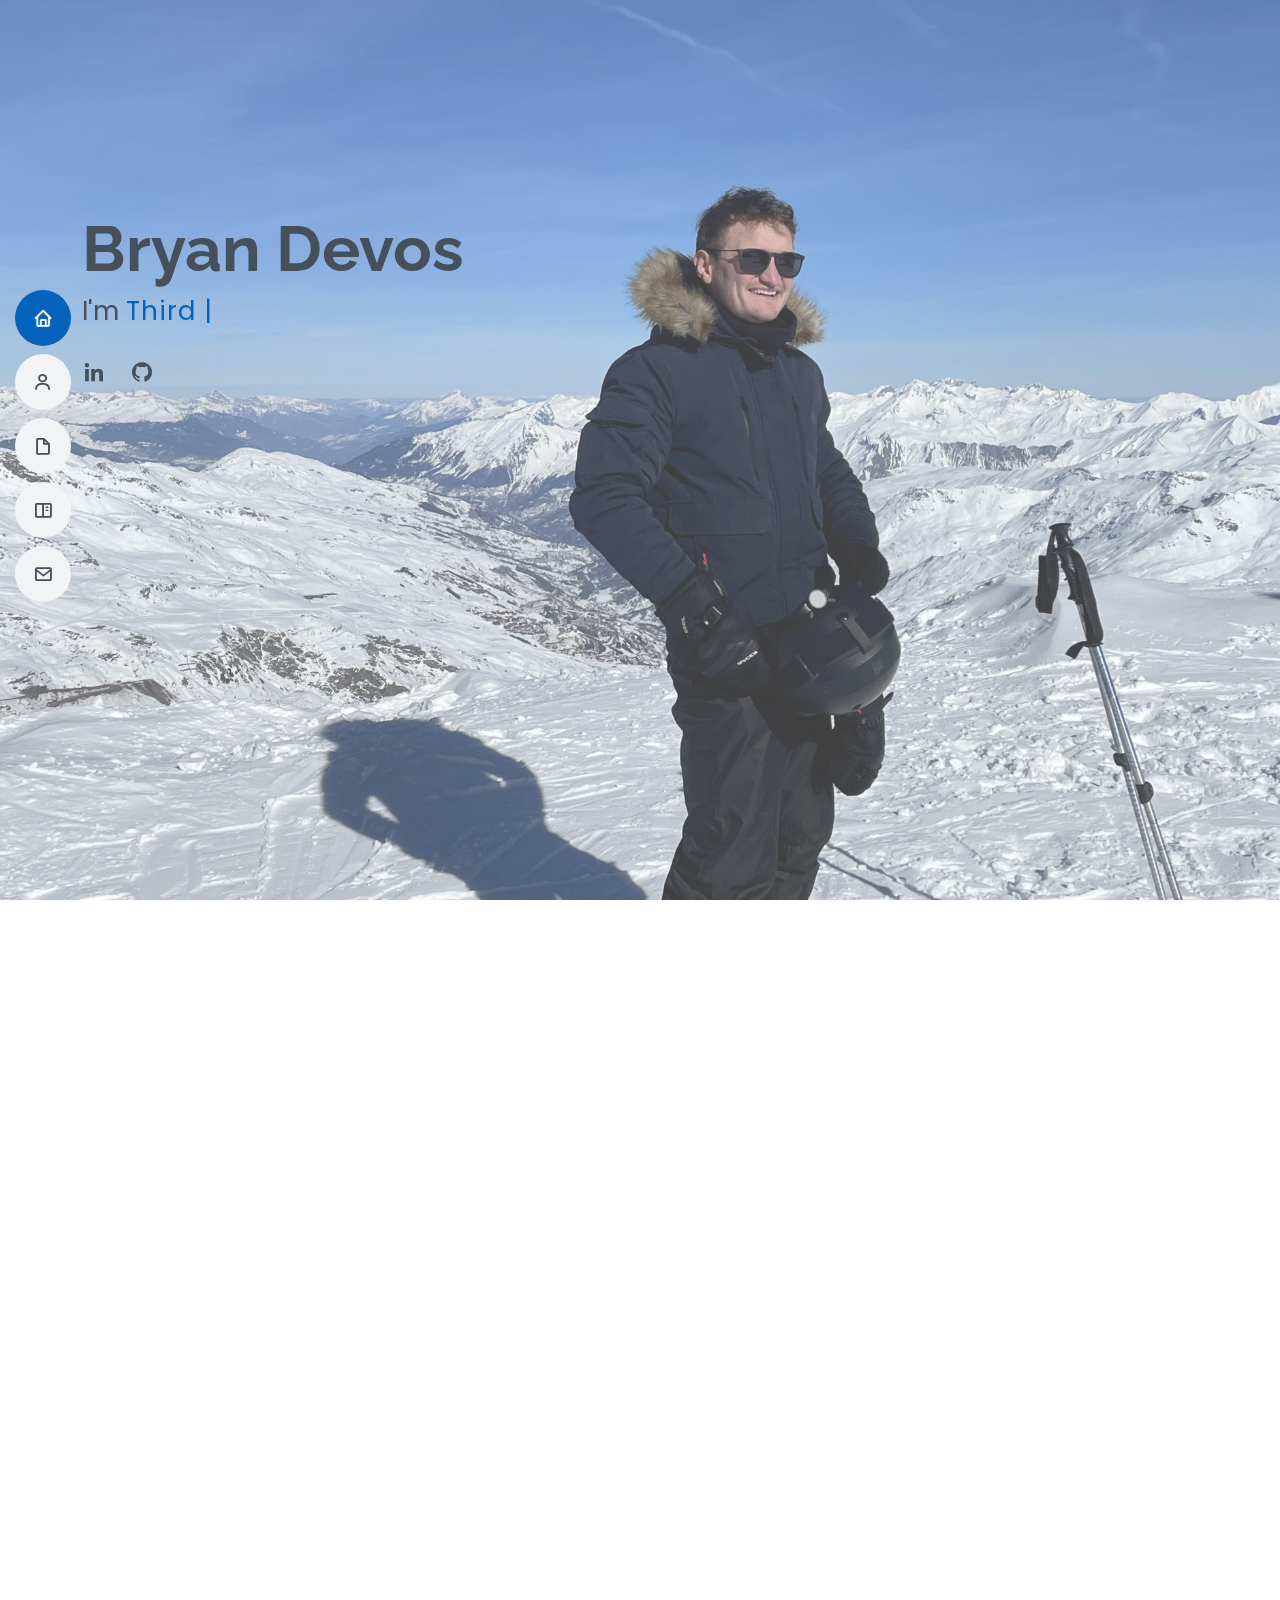
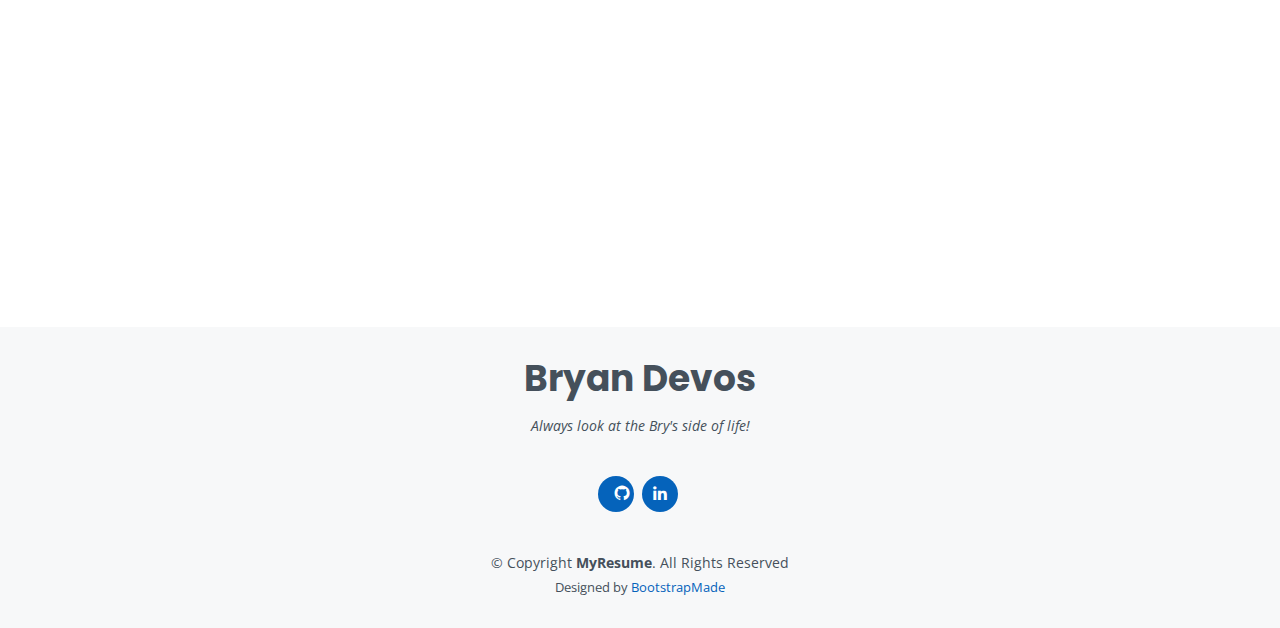
<file: index.html>
<!DOCTYPE html>
<html lang="en">

<head>
  <meta charset="utf-8">
  <meta content="width=device-width, initial-scale=1.0" name="viewport">

  <title>MyResume Bootstrap Template - Index</title>
  <meta content="" name="description">
  <meta content="" name="keywords">

  <!-- Favicons -->
  <link href="assets/img/favicon.png" rel="icon">
  <link href="assets/img/apple-touch-icon.png" rel="apple-touch-icon">

  <!-- Google Fonts -->
  <link href="https://fonts.googleapis.com/css?family=Open+Sans:300,300i,400,400i,600,600i,700,700i|Raleway:300,300i,400,400i,500,500i,600,600i,700,700i|Poppins:300,300i,400,400i,500,500i,600,600i,700,700i" rel="stylesheet">

  <!-- Vendor CSS Files -->
  <link href="assets/vendor/aos/aos.css" rel="stylesheet">
  <link href="assets/vendor/bootstrap/css/bootstrap.min.css" rel="stylesheet">
  <link href="assets/vendor/bootstrap-icons/bootstrap-icons.css" rel="stylesheet">
  <link href="assets/vendor/boxicons/css/boxicons.min.css" rel="stylesheet">
  <link href="assets/vendor/glightbox/css/glightbox.min.css" rel="stylesheet">
  <link href="assets/vendor/swiper/swiper-bundle.min.css" rel="stylesheet">

  <!-- Template Main CSS File -->
  <link href="assets/css/style.css" rel="stylesheet">

  <!-- =======================================================
  * Template Name: MyResume
  * Template URL: https://bootstrapmade.com/free-html-bootstrap-template-my-resume/
  * Updated: Mar 17 2024 with Bootstrap v5.3.3
  * Author: BootstrapMade.com
  * License: https://bootstrapmade.com/license/
  ======================================================== -->
</head>

<body>

  <!-- ======= Mobile nav toggle button ======= -->
  <!-- <button type="button" class="mobile-nav-toggle d-xl-none"><i class="bi bi-list mobile-nav-toggle"></i></button> -->
  <i class="bi bi-list mobile-nav-toggle d-lg-none"></i>
  <!-- ======= Header ======= -->
  <header id="header" class="d-flex flex-column justify-content-center">

    <nav id="navbar" class="navbar nav-menu">
      <ul>
        <li><a href="#hero" class="nav-link scrollto active"><i class="bx bx-home"></i> <span>Home</span></a></li>
        <li><a href="#about" class="nav-link scrollto"><i class="bx bx-user"></i> <span>About</span></a></li>
        <li><a href="#resume" class="nav-link scrollto"><i class="bx bx-file-blank"></i> <span>Resume</span></a></li>
        <li><a href="#portfolio" class="nav-link scrollto"><i class="bx bx-book-content"></i> <span>Portfolio</span></a></li>
        <li><a href="#contact" class="nav-link scrollto"><i class="bx bx-envelope"></i> <span>Contact</span></a></li>
      </ul>
    </nav><!-- .nav-menu -->

  </header><!-- End Header -->

  <!-- ======= Hero Section ======= -->
  <section id="hero" class="d-flex flex-column justify-content-center">
    <div class="container" data-aos="zoom-in" data-aos-delay="100">
      <h1>Bryan Devos</h1>
      <p>I'm <span class="typed" data-typed-items="Third year IT Student, Data Engineer to be"></span></p>
      <div class="social-links">
        <a href="https://www.linkedin.com/in/bryan-devos-3b7922281/" class="linkedin" target="_blank"><i class="bx bxl-linkedin"></i></a>
        <a href="https://github.com/Bry-DevOS" class="github" target="_blank"><i class="bx bxl-github"></i></a>
      </div>
    </div>
  </section><!-- End Hero -->

  <main id="main">

    <!-- ======= About Section ======= -->
    <section id="about" class="about">
      <div class="container" data-aos="fade-up">

        <div class="section-title">
          <h2>About</h2>
          <p>Hello! I'm Bryan Devos and I'm a third year IT Student. My goal is to never stop increasing my knowledges in the Data environment.</p>
        </div>

        <div class="row">
          <div class="col-lg-4">
            <img src="assets/img/pp.jpg" class="img-fluid" alt="">
          </div>
          <div class="col-lg-8 pt-4 pt-lg-0 content">
            <h3>Third year IT Student</h3>
            <p class="fst-italic">
              I am motivated, dynamic and I am not affraid to learn!
            </p>
            <div class="row">
              <div class="col-lg-6">
                <ul>
                  <li><i class="bi bi-chevron-right"></i> <strong>Birthday:</strong> <span>13 March 1999</span></li>
                  <li><i class="bi bi-chevron-right"></i> <strong>City:</strong> <span>Jodoigne</span></li>
                  <li><i class="bi bi-chevron-right"></i> <strong>Phone:</strong> <span>+32 470/22.81.18</span></li>
                </ul>
              </div>
              <div class="col-lg-6">
                <ul>
                  <li><i class="bi bi-chevron-right"></i> <strong>Age:</strong> <span>25</span></li>
                  <li><i class="bi bi-chevron-right"></i> <strong>Degree:</strong> <span>Bachelor</span></li>
                  <li><i class="bi bi-chevron-right"></i> <strong>Email:</strong> <span>bryd13@gmail.com</span></li>
                </ul>
              </div>
            </div>
            <p>
              I started learning IT domains by myself at home, I always wanted to be aware of new Technologies and technics used! So going through Informatic oriented studies was like an evidence to me.
              This domain has always offered me some challenging experiences and ways to push my knowledges far beyond.
            </p>
            <p>
              I can't wait to see what's waiting for me for the coming years in this amazing domain!
            </p>
          </div>
        </div>

      </div>
    </section><!-- End About Section -->

    <!-- ======= Skills Section ======= -->
    <section id="skills" class="skills section-bg">
      <div class="container" data-aos="fade-up">

        <div class="section-title">
          <h2>Skills</h2>
          <p></p>
        </div>

        <div class="row skills-content">

          <div class="col-lg-6">

            <div class="progress">
              <span class="skill">SQL <i class="val">80%</i></span>
              <div class="progress-bar-wrap">
                <div class="progress-bar" role="progressbar" aria-valuenow="80" aria-valuemin="0" aria-valuemax="100"></div>
              </div>
            </div>

            <div class="progress">
              <span class="skill">Python <i class="val">85%</i></span>
              <div class="progress-bar-wrap">
                <div class="progress-bar" role="progressbar" aria-valuenow="85" aria-valuemin="0" aria-valuemax="100"></div>
              </div>
            </div>

            <div class="progress">
              <span class="skill">Java (in progress)<i class="val">15%</i></span>
              <div class="progress-bar-wrap">
                <div class="progress-bar" role="progressbar" aria-valuenow="15" aria-valuemin="0" aria-valuemax="100"></div>
              </div>
            </div>

            <div class="progress">
              <span class="skill">Git <i class="val">75%</i></span>
              <div class="progress-bar-wrap">
                <div class="progress-bar" role="progressbar" aria-valuenow="75" aria-valuemin="0" aria-valuemax="100"></div>
              </div>
            </div>

          </div>

          <div class="col-lg-6">

            <div class="progress">
              <span class="skill">Docker <i class="val">70%</i></span>
              <div class="progress-bar-wrap">
                <div class="progress-bar" role="progressbar" aria-valuenow="70" aria-valuemin="0" aria-valuemax="100"></div>
              </div>
            </div>

            <div class="progress">
              <span class="skill">HTML5, CSS <i class="val">65%</i></span>
              <div class="progress-bar-wrap">
                <div class="progress-bar" role="progressbar" aria-valuenow="65" aria-valuemin="0" aria-valuemax="100"></div>
              </div>
            </div>

            <div class="progress">
              <span class="skill">JavaScript <i class="val">80%</i></span>
              <div class="progress-bar-wrap">
                <div class="progress-bar" role="progressbar" aria-valuenow="80" aria-valuemin="0" aria-valuemax="100"></div>
              </div>
            </div>

            <div class="progress">
              <span class="skill">React-Native <i class="val">70%</i></span>
              <div class="progress-bar-wrap">
                <div class="progress-bar" role="progressbar" aria-valuenow="70" aria-valuemin="0" aria-valuemax="100"></div>
              </div>
            </div>

          </div>

        </div>

      </div>
    </section><!-- End Skills Section -->

    <!-- ======= Languages Section ======= -->
    <section id="skills" class="skills section-bg">
      <div class="container" data-aos="fade-up">

        <div class="section-title">
          <h2>Languages</h2>
          <p></p>
        </div>

        <div class="row skills-content">

          <div class="col-lg-6">

            <div class="progress">
              <span class="skill">French <i class="val">100%</i></span>
              <div class="progress-bar-wrap">
                <div class="progress-bar" role="progressbar" aria-valuenow="100" aria-valuemin="0" aria-valuemax="100"></div>
              </div>
            </div>

            <div class="progress">
              <span class="skill">English <i class="val">85%</i></span>
              <div class="progress-bar-wrap">
                <div class="progress-bar" role="progressbar" aria-valuenow="85" aria-valuemin="0" aria-valuemax="100"></div>
              </div>
            </div>

            <div class="progress">
              <span class="skill">Dutch<i class="val">15%</i></span>
              <div class="progress-bar-wrap">
                <div class="progress-bar" role="progressbar" aria-valuenow="15" aria-valuemin="0" aria-valuemax="100"></div>
              </div>
            </div>

          </div>

        </div>

      </div>
    </section><!-- End Languages Section -->

    <!-- ======= Resume Section ======= -->
    <section id="resume" class="resume">
      <div class="container" data-aos="fade-up">

        <div class="section-title">
          <h2>Resume</h2>
          </div>

        <div class="row">
          <div class="col-lg-6">

            <h3 class="resume-title">Education</h3>
            <div class="resume-item">
              <h4>Bachelor in Information Technologies</h4>
              <h5>2021 - Expected 2024</h5>
              <p><em>EPHEC - Louvain-la-Neuve</em></p>
              <p>During this bachelor, I had the opportunity to learn much things about computer sciences as Data management, System and Network administration, Operating System, Computer Development, Project management, Communication, etc! It gave me good bases to assure me a place in this domain.</p>
            </div>
            <div class="resume-item">
              <h4>CESS Sciences and Mathematics oriented</h4>
              <h5>2011 - 2020</h5>
              <p><em>Athénée Royal - Jodoigne</em></p>
              <p>This period seems a bit longer than the average, it is due to personnal difficulties at this time. But as positive as I like to be, these difficulties guided me to the person I am today. I am glad and proud of these years where I could learn a lot in Sciences and Mathematics domains and meet so much beautiful persons!</p>
            </div>
          </div>
          <div class="col-lg-6">
            <h3 class="resume-title">Professional Experience</h3>
            <div class="resume-item">
              <h4>Intern Data Engineer</h4>
              <h5>2024 February - 2024 May</h5>
              <p><em>SPF Finances - Bruxelles</em></p>
              <p>During this internship, I could learn more than expected in different Data practices and other :</p>
              <ul>
                <li>Data Engineering</li>
                <li>Data Mining</li>
                <li>Data Generation</li>
                <li>Agile Methods</li>
              </ul>
            </div>
            <div class="resume-item">
              <h4>Student Job</h4>
              <h5>2020 February - 2024 January</h5>
              <p><em>LIDL BELGIUM - Perwez</em></p>
              <p>With a student job, I knew I could learn a lot professionaly and also personnaly!</p>
              <ul>
                <li>Department restocking</li>
                <li>Contacts with customers</li>
                <li>Time managing</li>
                <li>Helping new collaborators in their formation</li>
              </ul>
            </div>
          </div>
        </div>

      </div>
    </section><!-- End Resume Section -->

    <!-- ======= Portfolio Section ======= -->
    <section id="portfolio" class="portfolio section-bg">
      <div class="container" data-aos="fade-up">

        <div class="section-title">
          <h2>My Portfolio</h2>
          <div class="container-fluid pt-5 pb-3" id="portfolio">
            <div class="container">
                <div class="row">
                    <table class="table table-bordered table-hover">
                        <thead class="table-primary">
                            <tr>
                                <th scope="col">Theme</th>
                                <th scope="col">Activity</th>
                                <th scope="col">Description</th>
                                <th scope="col">Time spent (Max 10h)</th>
                            </tr>
                        </thead>
                        <tbody>
                            <tr>
                                <td>Conference</td>
                                <td>Cybersécurité: un combat virtuel bien réel ?</td>
                                <td>An hospital's cybersecurity <a href="cyber.html">conference</a></td>
                                <td>1h30</td>
                            </tr>
                            <tr>
                                <td>Softskills</td>
                                <td>Student Job</td>
                                <td>Student Employee at <a href="studentJob.html">LIDL BELGIUM</a></td>
                                <td>10h</td>
                            </tr>
                            <tr>
                                <td>Capture The Flag</td>
                                <td>Cybersecuritychallenge Belgium 2023</td>
                                <td>A <a href="CTF.html">Cybersecurity Challenge </a>during a weekend</td>
                                <td>10h</td>
                            </tr>
                            <tr>
                                <td>Hackathon</td>
                                <td>Hackathon EPHEC 2023</td>
                                <td>A <a href="https://www.youtube.com/watch?v=wt1DOfN-NLs&t=178s">Hackathon</a> about Durable Development</td>
                                <td>10h</td>
                            </tr>
                            <tr>
                                <td>Formation</td>
                                <td>Séminaire LateX</td>
                                <td>A <a href="latex.html">Formation </a> to learn LateX</td>
                                <td>2h</td>
                            </tr>
                            <tr>
                              <td>Formation</td>
                              <td>Java Openclassroom Formation</td>
                              <td>A <a href="javaF.html">Formation </a> to learn basics of Java</td>
                              <td>10h</td>
                          </tr>
                            <tr>
                                <td>Personal Project</td>
                                <td>Conception of a HomeServer</td>
                                <td> Making a HomeServer with a <a href="homelab.html">DELL Optiplex</a> with Proxmox and VMs</td>
                                <td>10h</td>
                            </tr>
                            <tr class="table-primary">
                                <th>Total</th>
                                <td></td>
                                <td></td>
                                <td><strong>53h30</strong></td>
                            </tr>
                        </tbody>
                    </table>
                    
                </div>
            </div>
        </div>

      </div>
    </section><!-- End Services Section -->

    <!-- ======= Testimonials Section ======= -->
    <section id="testimonials" class="testimonials section-bg">
      <div class="container" data-aos="fade-up">

        <div class="section-title">
          <h2>Testimonials</h2>
        </div>

        <div class="testimonials-slider swiper" data-aos="fade-up" data-aos-delay="100">
          <div class="swiper-wrapper">

            <div class="swiper-slide">
              <div class="testimonial-item">
                <img src="assets/img/testimonials/denmaf.jpg" class="testimonial-img" alt="">
                <h3>Denis Lories</h3>
                <h4>Ex-Coworker & Mentor</h4>
                <p>
                  <i class="bx bxs-quote-alt-left quote-icon-left"></i>
                  Working with Bryan has been an exhilarating experience; his energy, curiosity, and the way he fully commits to every project left me wanting more every time.
                  <i class="bx bxs-quote-alt-right quote-icon-right"></i>
                </p>
              </div>
            </div><!-- End testimonial item -->

            <div class="swiper-slide">
              <div class="testimonial-item">
                <img src="assets/img/testimonials/avatar.jpg" class="testimonial-img" alt="">
                <h3>Shayann Gonzalez</h3>
                <h4>Ex-Coworker & Friend</h4>
                <p>
                  <i class="bx bxs-quote-alt-left quote-icon-left"></i>
                  Collaborating with Bryan has been an exhilarating journey. He consistently goes the extra mile, delving deeper into projects to gain a comprehensive understanding. With Bryan, there's no fear of falling behind; he's always at the forefront, pushing boundaries and reaching new heights. Working with him is like embarking on an adventure where each step is more thrilling than the last!
                  <i class="bx bxs-quote-alt-right quote-icon-right"></i>
                </p>
              </div>
            </div><!-- End testimonial item -->

            <div class="swiper-slide">
              <div class="testimonial-item">
                <img src="assets/img/testimonials/tony.jpg" class="testimonial-img" alt="">
                <h3>Tony Rasoamanana</h3>
                <h4>Ex-coworker & Friend</h4>
                <p>
                  <i class="bx bxs-quote-alt-left quote-icon-left"></i>
                  Working with Bryan has been great. He always try to push himself further and deeper to get a better understanding of the whole project. You can be sure he never stays behind too long ! 
                  <i class="bx bxs-quote-alt-right quote-icon-right"></i>
                </p>
              </div>
            </div><!-- End testimonial item -->

            <div class="swiper-slide">
              <div class="testimonial-item">
                <img src="assets/img/testimonials/alex.jpg" class="testimonial-img" alt="">
                <h3>Alex Apostolidis</h3>
                <h4>Ex-coworker & Lover</h4>
                <p>
                  <i class="bx bxs-quote-alt-left quote-icon-left"></i>
                  I'm so satisfied of Bryan. He's a great worker, I've never seen someone who have that energy when he's working, he never get exhausted. I had a lot of fun with him, and I'll never forget him, his energy and his big computer. He manipulates it like no other one. Don't hesitate to call Bryan when you'll need help.
                  <i class="bx bxs-quote-alt-right quote-icon-right"></i>
                </p>
              </div>
            </div><!-- End testimonial item -->

            <div class="swiper-slide">
              <div class="testimonial-item">
                <img src="assets/img/testimonials/loïc.png" class="testimonial-img" alt="">
                <h3>Loïc Dero</h3>
                <h4>Friend</h4>
                <p>
                  <i class="bx bxs-quote-alt-left quote-icon-left"></i>
                  Bryan is a nice guy, quick-witted and always on the lookout for the positive experience he can offer. He always listens and is simply efficient when it comes to improving himself. In a few words, Bryan is an important element in any environment.
                  <i class="bx bxs-quote-alt-right quote-icon-right"></i>
                </p>
              </div>
            </div><!-- End testimonial item -->

          </div>
          <div class="swiper-pagination"></div>
        </div>

      </div>
    </section><!-- End Testimonials Section -->

    <!-- ======= Contact Section ======= -->
    <section id="contact" class="contact">
      <div class="container" data-aos="fade-up">

        <div class="section-title">
          <h2>Contact</h2>
        </div>

        <div class="row mt-1">

          <div class="col-lg-4">
            <div class="info">
              <div class="address">
                <i class="bi bi-geo-alt"></i>
                <h4>Belgium</h4>
              </div>
              <div class="email">
                <i class="bi bi-envelope"></i>
                <h4>bryd13@gmail.com</h4>
              </div>
              <div class="phone">
                <i class="bi bi-phone"></i>
                <h4>+32 470/22.81.18</h4>
              </div>

            </div>

          </div>

        </div>

      </div>
    </section><!-- End Contact Section -->

  </main><!-- End #main -->

  <!-- ======= Footer ======= -->
  <footer id="footer">
    <div class="container">
      <h3>Bryan Devos</h3>
      <p>Always look at the Bry's side of life!</p>
      <div class="social-links">
        <a href="https://github.com/Bry-DevOS" class="bxl-github" target="_blank"><i class="bx bxl-github"></i></a>
        <a href="https://www.linkedin.com/in/bryan-devos-3b7922281/" class="linkedin" target="_blank"><i class="bx bxl-linkedin"></i></a>
      </div>
      <div class="copyright">
        &copy; Copyright <strong><span>MyResume</span></strong>. All Rights Reserved
      </div>
      <div class="credits">
        <!-- All the links in the footer should remain intact. -->
        <!-- You can delete the links only if you purchased the pro version. -->
        <!-- Licensing information: [license-url] -->
        <!-- Purchase the pro version with working PHP/AJAX contact form: https://bootstrapmade.com/free-html-bootstrap-template-my-resume/ -->
        Designed by <a href="https://bootstrapmade.com/">BootstrapMade</a>
      </div>
    </div>
  </footer><!-- End Footer -->

  <div id="preloader"></div>
  <a href="#" class="back-to-top d-flex align-items-center justify-content-center"><i class="bi bi-arrow-up-short"></i></a>

  <!-- Vendor JS Files -->
  <script src="assets/vendor/purecounter/purecounter_vanilla.js"></script>
  <script src="assets/vendor/aos/aos.js"></script>
  <script src="assets/vendor/bootstrap/js/bootstrap.bundle.min.js"></script>
  <script src="assets/vendor/glightbox/js/glightbox.min.js"></script>
  <script src="assets/vendor/isotope-layout/isotope.pkgd.min.js"></script>
  <script src="assets/vendor/swiper/swiper-bundle.min.js"></script>
  <script src="assets/vendor/typed.js/typed.umd.js"></script>
  <script src="assets/vendor/waypoints/noframework.waypoints.js"></script>
  <script src="assets/vendor/php-email-form/validate.js"></script>

  <!-- Template Main JS File -->
  <script src="assets/js/main.js"></script>

</body>

</html>
</file>
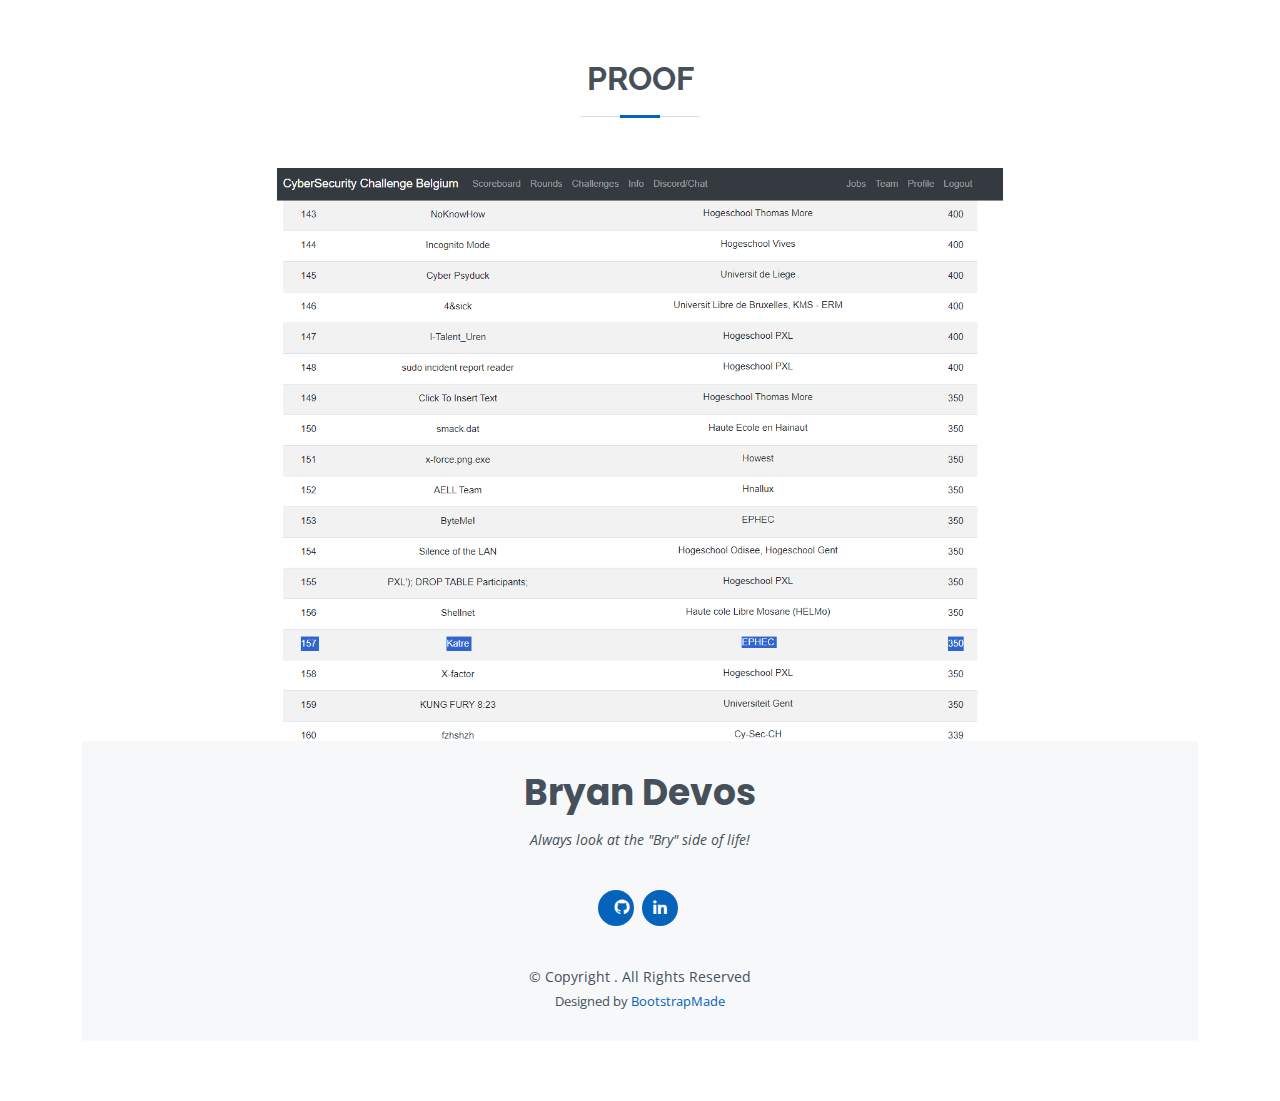
<file: CTF.html>
<!DOCTYPE html>
<html lang="en">

<head>
  <meta charset="utf-8">
  <meta content="width=device-width, initial-scale=1.0" name="viewport">

  <title>Proof Cybersecurity1</title>
  <meta content="" name="description">
  <meta content="" name="keywords">

  <!-- Favicons -->
  <link href="assets/img/favicon.png" rel="icon">
  <link href="assets/img/apple-touch-icon.png" rel="apple-touch-icon">

  <!-- Google Fonts -->
  <link href="https://fonts.googleapis.com/css?family=Open+Sans:300,300i,400,400i,600,600i,700,700i|Raleway:300,300i,400,400i,500,500i,600,600i,700,700i|Poppins:300,300i,400,400i,500,500i,600,600i,700,700i" rel="stylesheet">

  <!-- Vendor CSS Files -->
  <link href="assets/vendor/aos/aos.css" rel="stylesheet">
  <link href="assets/vendor/bootstrap/css/bootstrap.min.css" rel="stylesheet">
  <link href="assets/vendor/bootstrap-icons/bootstrap-icons.css" rel="stylesheet">
  <link href="assets/vendor/boxicons/css/boxicons.min.css" rel="stylesheet">
  <link href="assets/vendor/glightbox/css/glightbox.min.css" rel="stylesheet">
  <link href="assets/vendor/swiper/swiper-bundle.min.css" rel="stylesheet">

  <!-- Template Main CSS File -->
  <link href="assets/css/style.css" rel="stylesheet">

  <!-- =======================================================
  * Template Name: MyResume
  * Template URL: https://bootstrapmade.com/free-html-bootstrap-template-my-resume/
  * Updated: Mar 17 2024 with Bootstrap v5.3.3
  * Author: BootstrapMade.com
  * License: https://bootstrapmade.com/license/
  ======================================================== -->
</head>

<body>
    <!-- ======= Testimonials Section ======= -->
    <section id="testimonials" class="testimonials section-bg">
      <div class="container" data-aos="fade-up">

        <div class="section-title">
          <h2>Proof</h2>
        </div>
        <center>
            <img src="proofs/katre.jpg" alt="Capture The Flag" width="65%" height="auto"/>
        </center>

        

  </main><!-- End #main -->

  <!-- ======= Footer ======= -->
  <footer id="footer">
    <div class="container">
      <h3>Bryan Devos</h3>
      <p>Always look at the "Bry" side of life!</p>
      <div class="social-links">
        <a href="https://github.com/Bry-DevOS" class="bxl-github" target="_blank"><i class="bx bxl-github"></i></a>
        <a href="https://www.linkedin.com/in/bryan-devos-3b7922281/" class="linkedin" target="_blank"><i class="bx bxl-linkedin"></i></a>
      </div>
      <div class="copyright">
        &copy; Copyright <strong><span></span></strong>. All Rights Reserved
      </div>
      <div class="credits">
        <!-- All the links in the footer should remain intact. -->
        <!-- You can delete the links only if you purchased the pro version. -->
        <!-- Licensing information: [license-url] -->
        <!-- Purchase the pro version with working PHP/AJAX contact form: https://bootstrapmade.com/free-html-bootstrap-template-my-resume/ -->
        Designed by <a href="https://bootstrapmade.com/">BootstrapMade</a>
      </div>
    </div>
  </footer><!-- End Footer -->

  <div id="preloader"></div>
  <a href="#" class="back-to-top d-flex align-items-center justify-content-center"><i class="bi bi-arrow-up-short"></i></a>

  <!-- Vendor JS Files -->
  <script src="assets/vendor/purecounter/purecounter_vanilla.js"></script>
  <script src="assets/vendor/aos/aos.js"></script>
  <script src="assets/vendor/bootstrap/js/bootstrap.bundle.min.js"></script>
  <script src="assets/vendor/glightbox/js/glightbox.min.js"></script>
  <script src="assets/vendor/isotope-layout/isotope.pkgd.min.js"></script>
  <script src="assets/vendor/swiper/swiper-bundle.min.js"></script>
  <script src="assets/vendor/typed.js/typed.umd.js"></script>
  <script src="assets/vendor/waypoints/noframework.waypoints.js"></script>
  <script src="assets/vendor/php-email-form/validate.js"></script>

  <!-- Template Main JS File -->
  <script src="assets/js/main.js"></script>

</body>

</html>
</file>
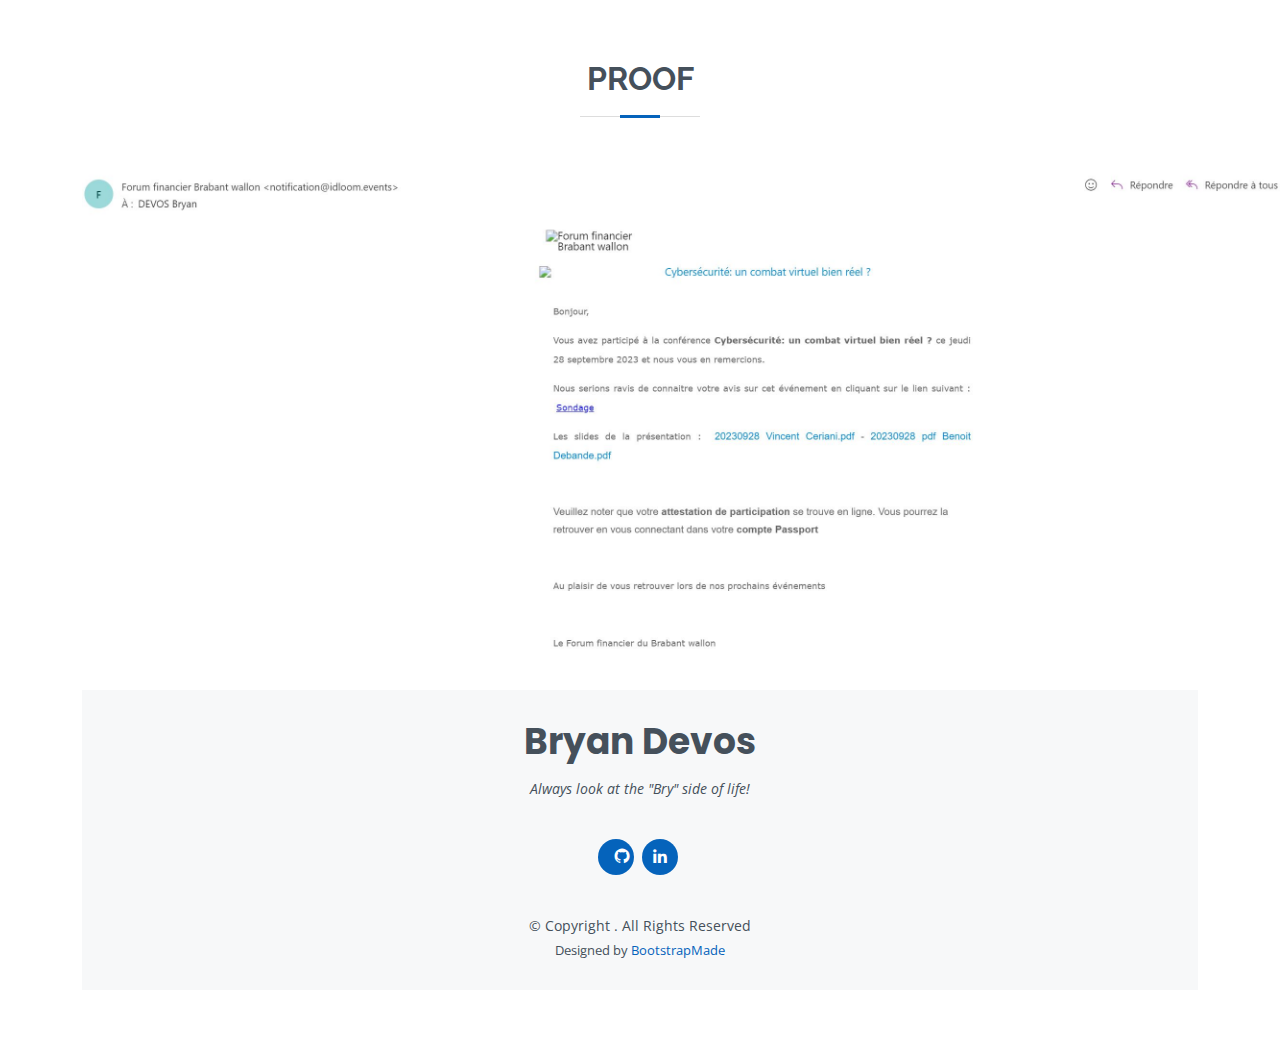
<file: cyber.html>
<!DOCTYPE html>
<html lang="en">

<head>
  <meta charset="utf-8">
  <meta content="width=device-width, initial-scale=1.0" name="viewport">

  <title>Proof Cybersecurity1</title>
  <meta content="" name="description">
  <meta content="" name="keywords">

  <!-- Favicons -->
  <link href="assets/img/favicon.png" rel="icon">
  <link href="assets/img/apple-touch-icon.png" rel="apple-touch-icon">

  <!-- Google Fonts -->
  <link href="https://fonts.googleapis.com/css?family=Open+Sans:300,300i,400,400i,600,600i,700,700i|Raleway:300,300i,400,400i,500,500i,600,600i,700,700i|Poppins:300,300i,400,400i,500,500i,600,600i,700,700i" rel="stylesheet">

  <!-- Vendor CSS Files -->
  <link href="assets/vendor/aos/aos.css" rel="stylesheet">
  <link href="assets/vendor/bootstrap/css/bootstrap.min.css" rel="stylesheet">
  <link href="assets/vendor/bootstrap-icons/bootstrap-icons.css" rel="stylesheet">
  <link href="assets/vendor/boxicons/css/boxicons.min.css" rel="stylesheet">
  <link href="assets/vendor/glightbox/css/glightbox.min.css" rel="stylesheet">
  <link href="assets/vendor/swiper/swiper-bundle.min.css" rel="stylesheet">

  <!-- Template Main CSS File -->
  <link href="assets/css/style.css" rel="stylesheet">

  <!-- =======================================================
  * Template Name: MyResume
  * Template URL: https://bootstrapmade.com/free-html-bootstrap-template-my-resume/
  * Updated: Mar 17 2024 with Bootstrap v5.3.3
  * Author: BootstrapMade.com
  * License: https://bootstrapmade.com/license/
  ======================================================== -->
</head>

<body>
    <!-- ======= Testimonials Section ======= -->
    <section id="testimonials" class="testimonials section-bg">
      <div class="container" data-aos="fade-up">

        <div class="section-title">
          <h2>Proof</h2>
        </div>
        <center>
            <img src="proofs/Conférence.JPG" alt="Cybersecurity Conference" width="120%" height="auto"/>
        </center>

        

  </main><!-- End #main -->

  <!-- ======= Footer ======= -->
  <footer id="footer">
    <div class="container">
      <h3>Bryan Devos</h3>
      <p>Always look at the "Bry" side of life!</p>
      <div class="social-links">
        <a href="https://github.com/Bry-DevOS" class="bxl-github" target="_blank"><i class="bx bxl-github"></i></a>
        <a href="https://www.linkedin.com/in/bryan-devos-3b7922281/" class="linkedin" target="_blank"><i class="bx bxl-linkedin"></i></a>
      </div>
      <div class="copyright">
        &copy; Copyright <strong><span></span></strong>. All Rights Reserved
      </div>
      <div class="credits">
        <!-- All the links in the footer should remain intact. -->
        <!-- You can delete the links only if you purchased the pro version. -->
        <!-- Licensing information: [license-url] -->
        <!-- Purchase the pro version with working PHP/AJAX contact form: https://bootstrapmade.com/free-html-bootstrap-template-my-resume/ -->
        Designed by <a href="https://bootstrapmade.com/">BootstrapMade</a>
      </div>
    </div>
  </footer><!-- End Footer -->

  <div id="preloader"></div>
  <a href="#" class="back-to-top d-flex align-items-center justify-content-center"><i class="bi bi-arrow-up-short"></i></a>

  <!-- Vendor JS Files -->
  <script src="assets/vendor/purecounter/purecounter_vanilla.js"></script>
  <script src="assets/vendor/aos/aos.js"></script>
  <script src="assets/vendor/bootstrap/js/bootstrap.bundle.min.js"></script>
  <script src="assets/vendor/glightbox/js/glightbox.min.js"></script>
  <script src="assets/vendor/isotope-layout/isotope.pkgd.min.js"></script>
  <script src="assets/vendor/swiper/swiper-bundle.min.js"></script>
  <script src="assets/vendor/typed.js/typed.umd.js"></script>
  <script src="assets/vendor/waypoints/noframework.waypoints.js"></script>
  <script src="assets/vendor/php-email-form/validate.js"></script>

  <!-- Template Main JS File -->
  <script src="assets/js/main.js"></script>

</body>

</html>
</file>
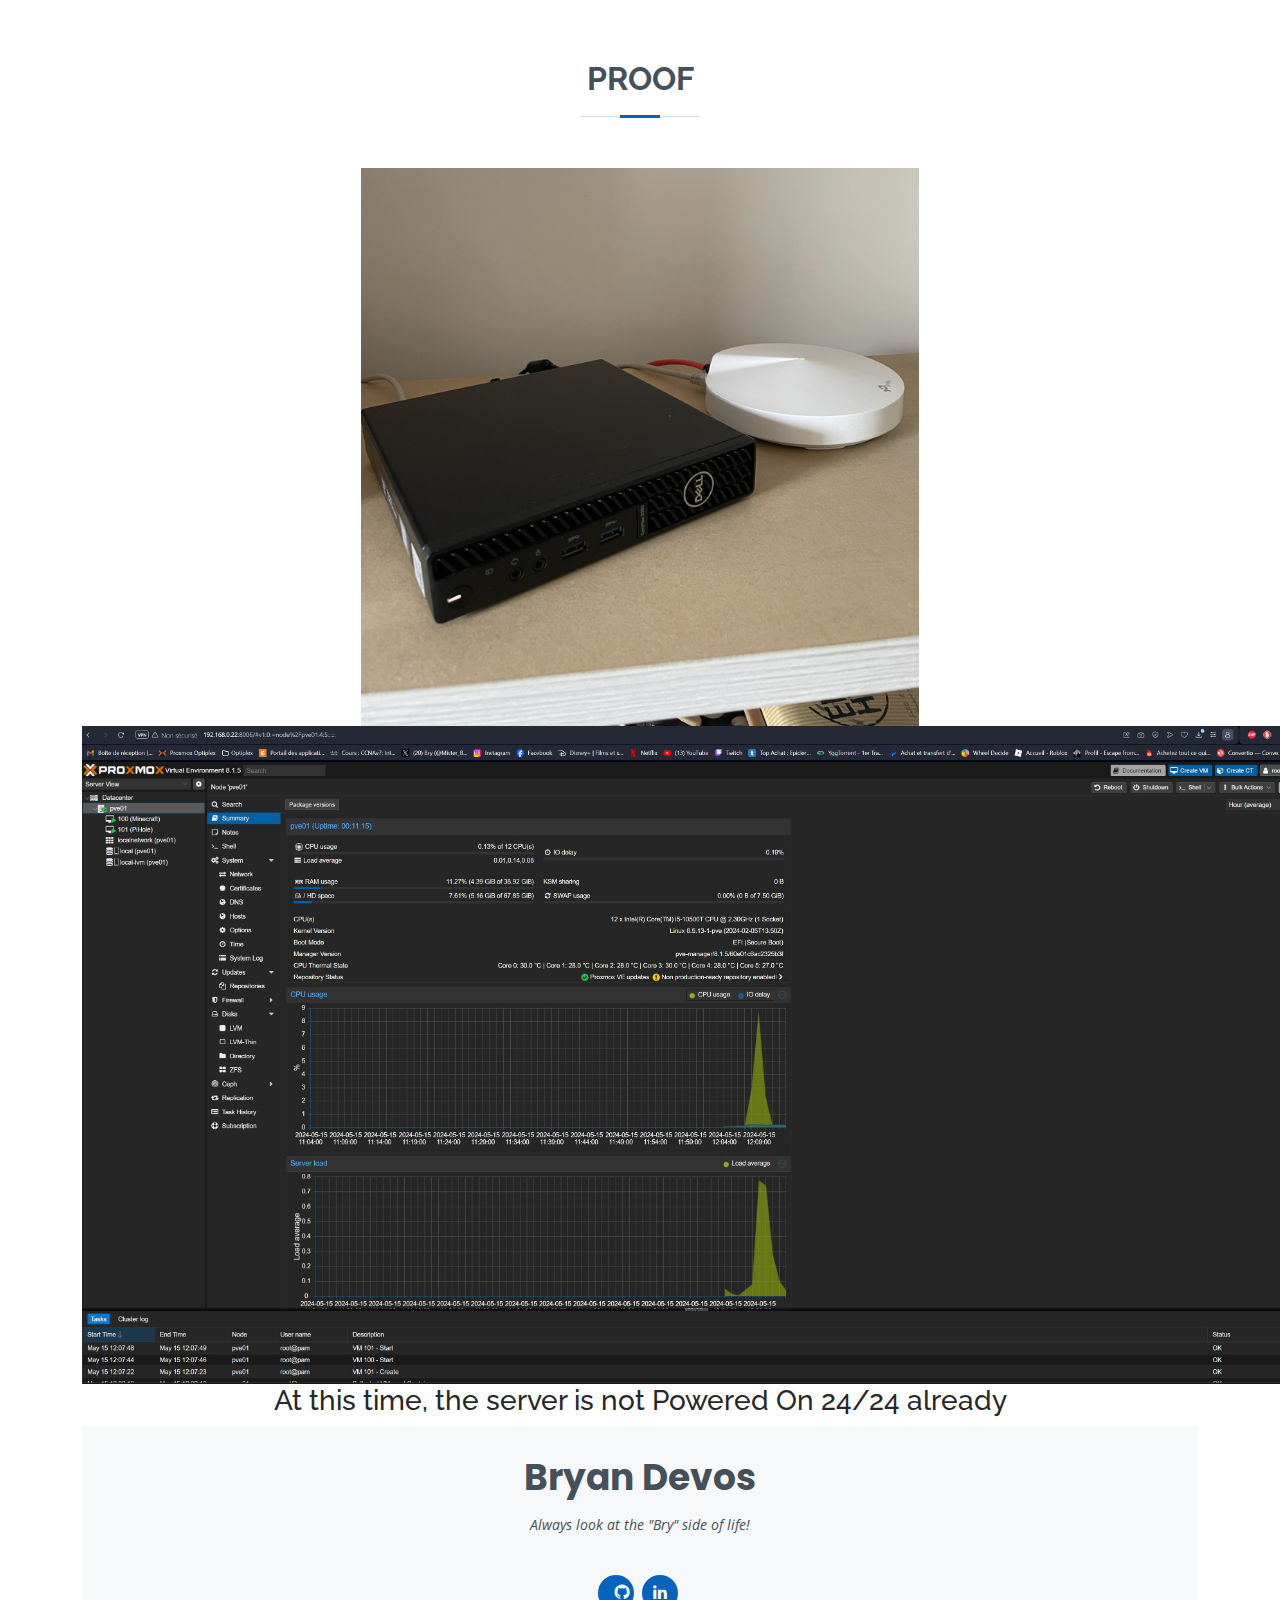
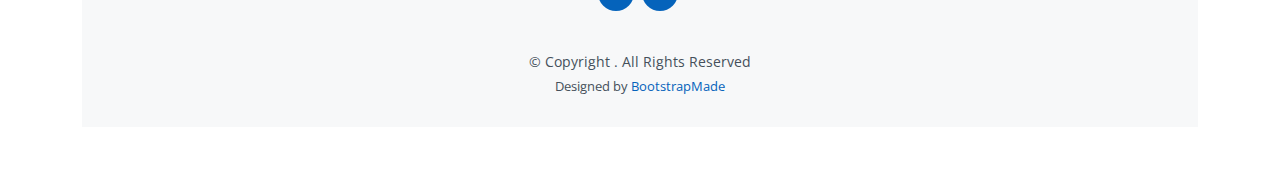
<file: homelab.html>
<!DOCTYPE html>
<html lang="en">

<head>
  <meta charset="utf-8">
  <meta content="width=device-width, initial-scale=1.0" name="viewport">

  <title>Proof Cybersecurity1</title>
  <meta content="" name="description">
  <meta content="" name="keywords">

  <!-- Favicons -->
  <link href="assets/img/favicon.png" rel="icon">
  <link href="assets/img/apple-touch-icon.png" rel="apple-touch-icon">

  <!-- Google Fonts -->
  <link href="https://fonts.googleapis.com/css?family=Open+Sans:300,300i,400,400i,600,600i,700,700i|Raleway:300,300i,400,400i,500,500i,600,600i,700,700i|Poppins:300,300i,400,400i,500,500i,600,600i,700,700i" rel="stylesheet">

  <!-- Vendor CSS Files -->
  <link href="assets/vendor/aos/aos.css" rel="stylesheet">
  <link href="assets/vendor/bootstrap/css/bootstrap.min.css" rel="stylesheet">
  <link href="assets/vendor/bootstrap-icons/bootstrap-icons.css" rel="stylesheet">
  <link href="assets/vendor/boxicons/css/boxicons.min.css" rel="stylesheet">
  <link href="assets/vendor/glightbox/css/glightbox.min.css" rel="stylesheet">
  <link href="assets/vendor/swiper/swiper-bundle.min.css" rel="stylesheet">

  <!-- Template Main CSS File -->
  <link href="assets/css/style.css" rel="stylesheet">

  <!-- =======================================================
  * Template Name: MyResume
  * Template URL: https://bootstrapmade.com/free-html-bootstrap-template-my-resume/
  * Updated: Mar 17 2024 with Bootstrap v5.3.3
  * Author: BootstrapMade.com
  * License: https://bootstrapmade.com/license/
  ======================================================== -->
</head>

<body>
    <!-- ======= Testimonials Section ======= -->
    <section id="testimonials" class="testimonials section-bg">
      <div class="container" data-aos="fade-up">

        <div class="section-title">
          <h2>Proof</h2>
        </div>
        <center>
            <img src="proofs/optiplex.JPG" alt="Capture The Flag" width="50%" height="auto"/>
        </center>
        <center>
          <img src="proofs/proxmox.JPG" alt="Capture The Flag" width="110%" height="auto"/>
        </center>
        <div>
          <center>
          <h3>At this time, the server is not Powered On 24/24 already</h3>
          </center>
        </div>

        

  </main><!-- End #main -->

  <!-- ======= Footer ======= -->
  <footer id="footer">
    <div class="container">
      <h3>Bryan Devos</h3>
      <p>Always look at the "Bry" side of life!</p>
      <div class="social-links">
        <a href="https://github.com/Bry-DevOS" class="bxl-github" target="_blank"><i class="bx bxl-github"></i></a>
        <a href="https://www.linkedin.com/in/bryan-devos-3b7922281/" class="linkedin" target="_blank"><i class="bx bxl-linkedin"></i></a>
      </div>
      <div class="copyright">
        &copy; Copyright <strong><span></span></strong>. All Rights Reserved
      </div>
      <div class="credits">
        <!-- All the links in the footer should remain intact. -->
        <!-- You can delete the links only if you purchased the pro version. -->
        <!-- Licensing information: [license-url] -->
        <!-- Purchase the pro version with working PHP/AJAX contact form: https://bootstrapmade.com/free-html-bootstrap-template-my-resume/ -->
        Designed by <a href="https://bootstrapmade.com/">BootstrapMade</a>
      </div>
    </div>
  </footer><!-- End Footer -->

  <div id="preloader"></div>
  <a href="#" class="back-to-top d-flex align-items-center justify-content-center"><i class="bi bi-arrow-up-short"></i></a>

  <!-- Vendor JS Files -->
  <script src="assets/vendor/purecounter/purecounter_vanilla.js"></script>
  <script src="assets/vendor/aos/aos.js"></script>
  <script src="assets/vendor/bootstrap/js/bootstrap.bundle.min.js"></script>
  <script src="assets/vendor/glightbox/js/glightbox.min.js"></script>
  <script src="assets/vendor/isotope-layout/isotope.pkgd.min.js"></script>
  <script src="assets/vendor/swiper/swiper-bundle.min.js"></script>
  <script src="assets/vendor/typed.js/typed.umd.js"></script>
  <script src="assets/vendor/waypoints/noframework.waypoints.js"></script>
  <script src="assets/vendor/php-email-form/validate.js"></script>

  <!-- Template Main JS File -->
  <script src="assets/js/main.js"></script>

</body>

</html>
</file>
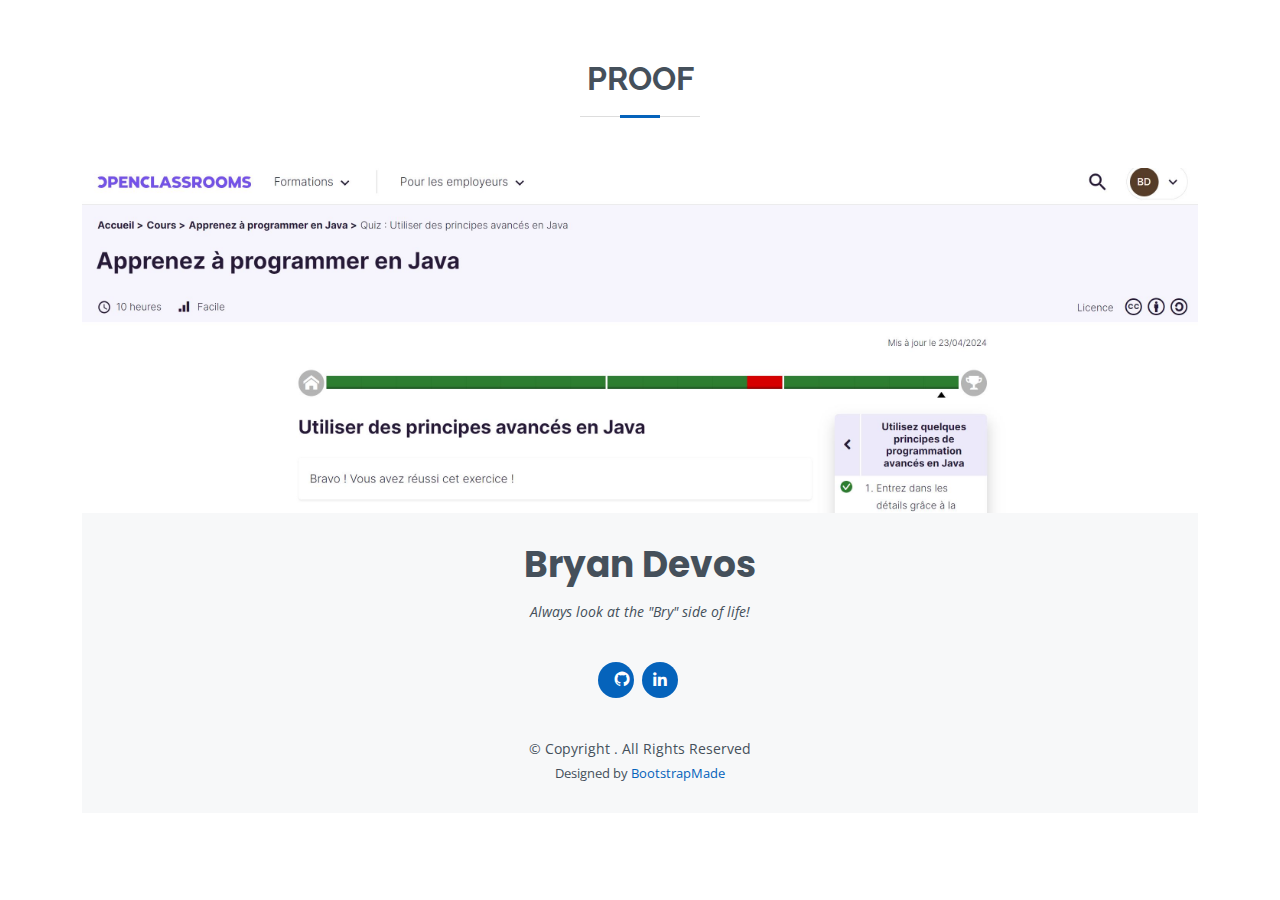
<file: javaF.html>
<!DOCTYPE html>
<html lang="en">

<head>
  <meta charset="utf-8">
  <meta content="width=device-width, initial-scale=1.0" name="viewport">

  <title>Proof Cybersecurity1</title>
  <meta content="" name="description">
  <meta content="" name="keywords">

  <!-- Favicons -->
  <link href="assets/img/favicon.png" rel="icon">
  <link href="assets/img/apple-touch-icon.png" rel="apple-touch-icon">

  <!-- Google Fonts -->
  <link href="https://fonts.googleapis.com/css?family=Open+Sans:300,300i,400,400i,600,600i,700,700i|Raleway:300,300i,400,400i,500,500i,600,600i,700,700i|Poppins:300,300i,400,400i,500,500i,600,600i,700,700i" rel="stylesheet">

  <!-- Vendor CSS Files -->
  <link href="assets/vendor/aos/aos.css" rel="stylesheet">
  <link href="assets/vendor/bootstrap/css/bootstrap.min.css" rel="stylesheet">
  <link href="assets/vendor/bootstrap-icons/bootstrap-icons.css" rel="stylesheet">
  <link href="assets/vendor/boxicons/css/boxicons.min.css" rel="stylesheet">
  <link href="assets/vendor/glightbox/css/glightbox.min.css" rel="stylesheet">
  <link href="assets/vendor/swiper/swiper-bundle.min.css" rel="stylesheet">

  <!-- Template Main CSS File -->
  <link href="assets/css/style.css" rel="stylesheet">

  <!-- =======================================================
  * Template Name: MyResume
  * Template URL: https://bootstrapmade.com/free-html-bootstrap-template-my-resume/
  * Updated: Mar 17 2024 with Bootstrap v5.3.3
  * Author: BootstrapMade.com
  * License: https://bootstrapmade.com/license/
  ======================================================== -->
</head>

<body>
    <!-- ======= Testimonials Section ======= -->
    <section id="testimonials" class="testimonials section-bg">
      <div class="container" data-aos="fade-up">

        <div class="section-title">
          <h2>Proof</h2>
        </div>
        <center>
            <img src="proofs/Capture.JPG" alt="Cybersecurity Conference" width="100%" height="auto"/>
        </center>

        

  </main><!-- End #main -->

  <!-- ======= Footer ======= -->
  <footer id="footer">
    <div class="container">
      <h3>Bryan Devos</h3>
      <p>Always look at the "Bry" side of life!</p>
      <div class="social-links">
        <a href="https://github.com/Bry-DevOS" class="bxl-github" target="_blank"><i class="bx bxl-github"></i></a>
        <a href="https://www.linkedin.com/in/bryan-devos-3b7922281/" class="linkedin" target="_blank"><i class="bx bxl-linkedin"></i></a>
      </div>
      <div class="copyright">
        &copy; Copyright <strong><span></span></strong>. All Rights Reserved
      </div>
      <div class="credits">
        <!-- All the links in the footer should remain intact. -->
        <!-- You can delete the links only if you purchased the pro version. -->
        <!-- Licensing information: [license-url] -->
        <!-- Purchase the pro version with working PHP/AJAX contact form: https://bootstrapmade.com/free-html-bootstrap-template-my-resume/ -->
        Designed by <a href="https://bootstrapmade.com/">BootstrapMade</a>
      </div>
    </div>
  </footer><!-- End Footer -->

  <div id="preloader"></div>
  <a href="#" class="back-to-top d-flex align-items-center justify-content-center"><i class="bi bi-arrow-up-short"></i></a>

  <!-- Vendor JS Files -->
  <script src="assets/vendor/purecounter/purecounter_vanilla.js"></script>
  <script src="assets/vendor/aos/aos.js"></script>
  <script src="assets/vendor/bootstrap/js/bootstrap.bundle.min.js"></script>
  <script src="assets/vendor/glightbox/js/glightbox.min.js"></script>
  <script src="assets/vendor/isotope-layout/isotope.pkgd.min.js"></script>
  <script src="assets/vendor/swiper/swiper-bundle.min.js"></script>
  <script src="assets/vendor/typed.js/typed.umd.js"></script>
  <script src="assets/vendor/waypoints/noframework.waypoints.js"></script>
  <script src="assets/vendor/php-email-form/validate.js"></script>

  <!-- Template Main JS File -->
  <script src="assets/js/main.js"></script>

</body>

</html>
</file>
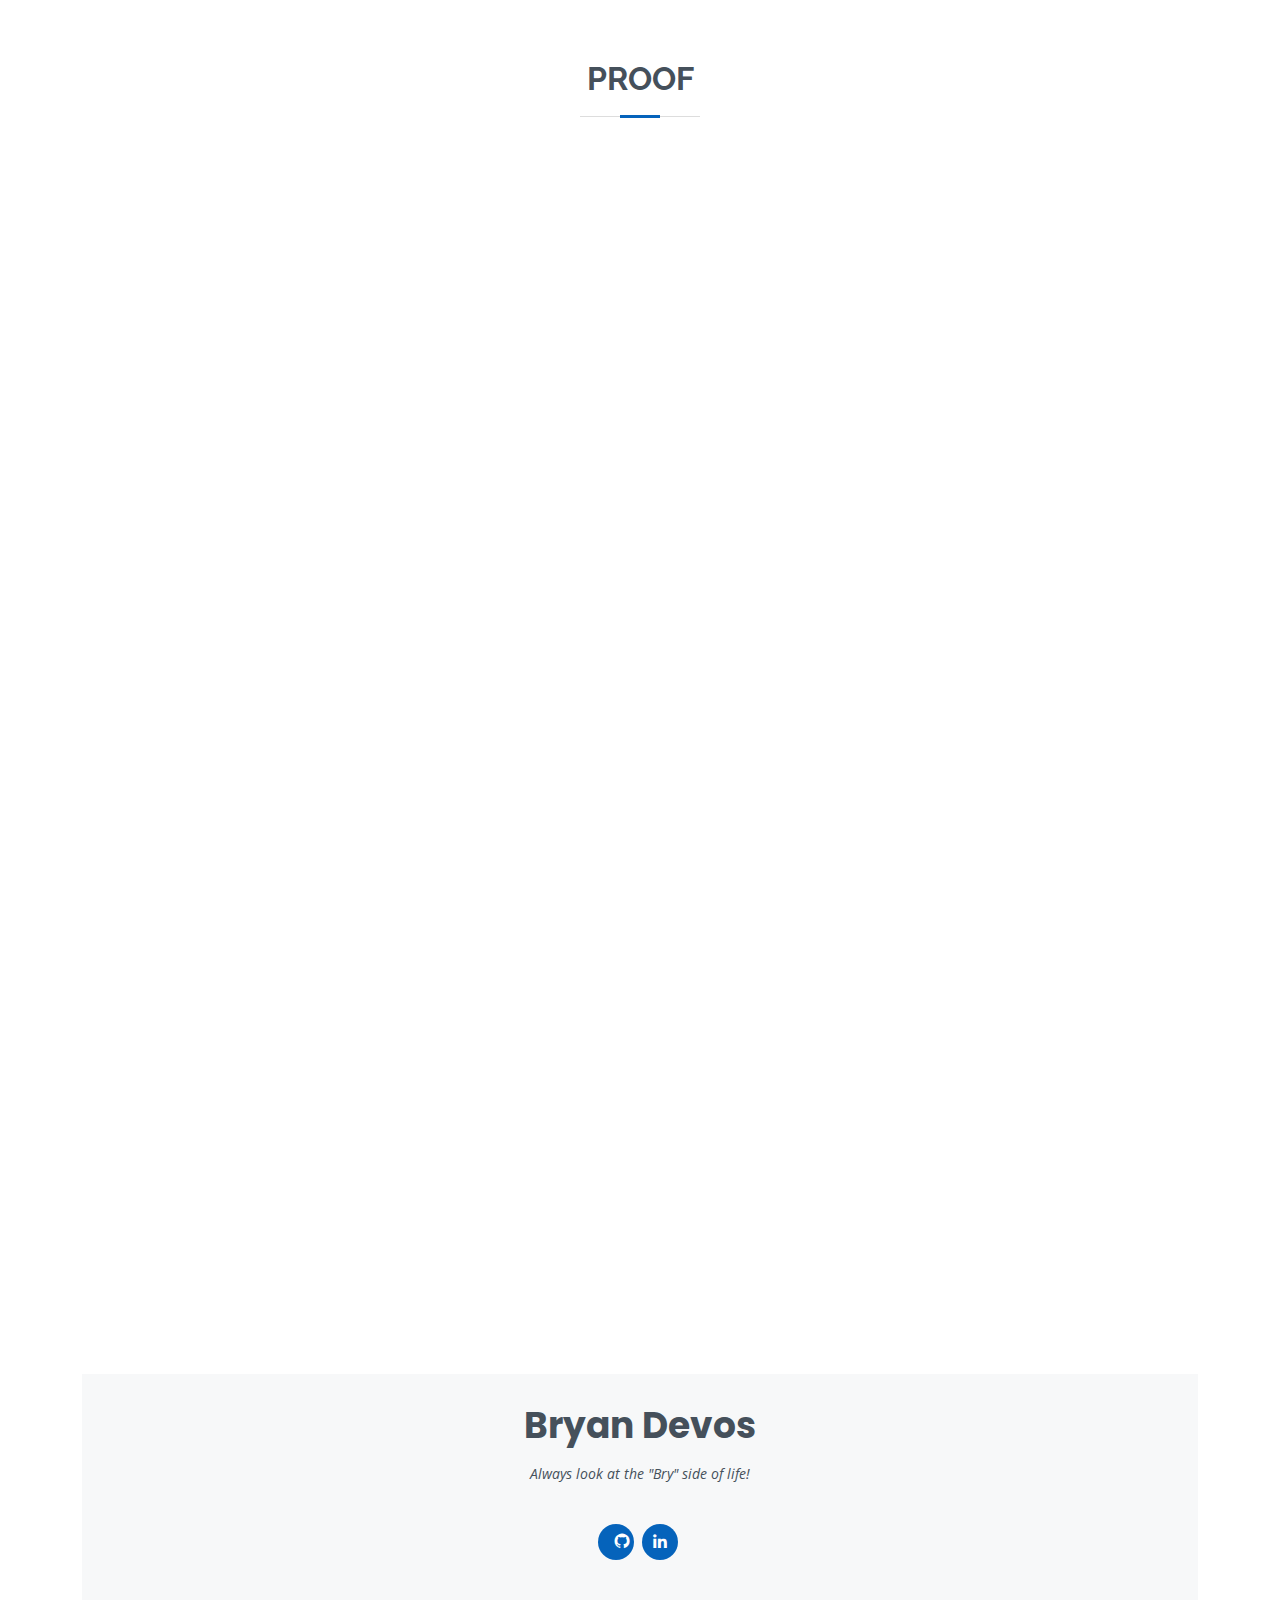
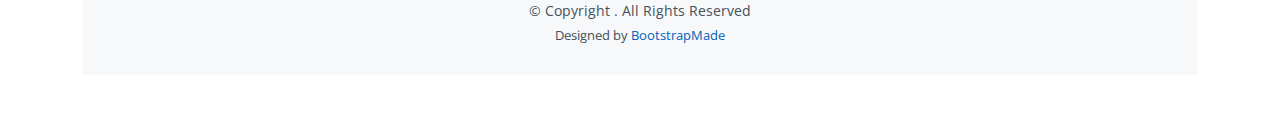
<file: latex.html>
<!DOCTYPE html>
<html lang="en">

<head>
  <meta charset="utf-8">
  <meta content="width=device-width, initial-scale=1.0" name="viewport">

  <title>Proof Cybersecurity1</title>
  <meta content="" name="description">
  <meta content="" name="keywords">

  <!-- Favicons -->
  <link href="assets/img/favicon.png" rel="icon">
  <link href="assets/img/apple-touch-icon.png" rel="apple-touch-icon">

  <!-- Google Fonts -->
  <link href="https://fonts.googleapis.com/css?family=Open+Sans:300,300i,400,400i,600,600i,700,700i|Raleway:300,300i,400,400i,500,500i,600,600i,700,700i|Poppins:300,300i,400,400i,500,500i,600,600i,700,700i" rel="stylesheet">

  <!-- Vendor CSS Files -->
  <link href="assets/vendor/aos/aos.css" rel="stylesheet">
  <link href="assets/vendor/bootstrap/css/bootstrap.min.css" rel="stylesheet">
  <link href="assets/vendor/bootstrap-icons/bootstrap-icons.css" rel="stylesheet">
  <link href="assets/vendor/boxicons/css/boxicons.min.css" rel="stylesheet">
  <link href="assets/vendor/glightbox/css/glightbox.min.css" rel="stylesheet">
  <link href="assets/vendor/swiper/swiper-bundle.min.css" rel="stylesheet">

  <!-- Template Main CSS File -->
  <link href="assets/css/style.css" rel="stylesheet">

  <!-- =======================================================
  * Template Name: MyResume
  * Template URL: https://bootstrapmade.com/free-html-bootstrap-template-my-resume/
  * Updated: Mar 17 2024 with Bootstrap v5.3.3
  * Author: BootstrapMade.com
  * License: https://bootstrapmade.com/license/
  ======================================================== -->
</head>

<body>
    <!-- ======= Testimonials Section ======= -->
    <section id="testimonials" class="testimonials section-bg">
      <div class="container" data-aos="fade-up">

        <div class="section-title">
          <h2>Proof</h2>
        </div>
        <center>
            <iframe src="proofs/DEVOS.pdf" alt="Séminaire Latex" width="80%" height="1200px"></iframe>
        </center>

        

  </main><!-- End #main -->

  <!-- ======= Footer ======= -->
  <footer id="footer">
    <div class="container">
      <h3>Bryan Devos</h3>
      <p>Always look at the "Bry" side of life!</p>
      <div class="social-links">
        <a href="https://github.com/Bry-DevOS" class="bxl-github" target="_blank"><i class="bx bxl-github"></i></a>
        <a href="https://www.linkedin.com/in/bryan-devos-3b7922281/" class="linkedin" target="_blank"><i class="bx bxl-linkedin"></i></a>
      </div>
      <div class="copyright">
        &copy; Copyright <strong><span></span></strong>. All Rights Reserved
      </div>
      <div class="credits">
        <!-- All the links in the footer should remain intact. -->
        <!-- You can delete the links only if you purchased the pro version. -->
        <!-- Licensing information: [license-url] -->
        <!-- Purchase the pro version with working PHP/AJAX contact form: https://bootstrapmade.com/free-html-bootstrap-template-my-resume/ -->
        Designed by <a href="https://bootstrapmade.com/">BootstrapMade</a>
      </div>
    </div>
  </footer><!-- End Footer -->

  <div id="preloader"></div>
  <a href="#" class="back-to-top d-flex align-items-center justify-content-center"><i class="bi bi-arrow-up-short"></i></a>

  <!-- Vendor JS Files -->
  <script src="assets/vendor/purecounter/purecounter_vanilla.js"></script>
  <script src="assets/vendor/aos/aos.js"></script>
  <script src="assets/vendor/bootstrap/js/bootstrap.bundle.min.js"></script>
  <script src="assets/vendor/glightbox/js/glightbox.min.js"></script>
  <script src="assets/vendor/isotope-layout/isotope.pkgd.min.js"></script>
  <script src="assets/vendor/swiper/swiper-bundle.min.js"></script>
  <script src="assets/vendor/typed.js/typed.umd.js"></script>
  <script src="assets/vendor/waypoints/noframework.waypoints.js"></script>
  <script src="assets/vendor/php-email-form/validate.js"></script>

  <!-- Template Main JS File -->
  <script src="assets/js/main.js"></script>

</body>

</html>
</file>
<file: assets/css/style.css>
/**
* Template Name: MyResume
* Template URL: https://bootstrapmade.com/free-html-bootstrap-template-my-resume/
* Updated: Mar 17 2024 with Bootstrap v5.3.3
* Author: BootstrapMade.com
* License: https://bootstrapmade.com/license/
*/

/*--------------------------------------------------------------
# General
--------------------------------------------------------------*/
body {
  font-family: "Open Sans", sans-serif;
  color: #272829;
}

a {
  color: #0563bb;
  text-decoration: none;
}

a:hover {
  color: #067ded;
  text-decoration: none;
}

h1,
h2,
h3,
h4,
h5,
h6 {
  font-family: "Raleway", sans-serif;
}

/*--------------------------------------------------------------
# Back to top button
--------------------------------------------------------------*/
.back-to-top {
  position: fixed;
  visibility: hidden;
  opacity: 0;
  right: 15px;
  bottom: 15px;
  z-index: 996;
  background: #0563bb;
  width: 40px;
  height: 40px;
  border-radius: 50px;
  transition: all 0.4s;
}

.back-to-top i {
  font-size: 28px;
  color: #fff;
  line-height: 0;
}

.back-to-top:hover {
  background: #0678e3;
  color: #fff;
}

.back-to-top.active {
  visibility: visible;
  opacity: 1;
}

/*--------------------------------------------------------------
# Preloader
--------------------------------------------------------------*/
#preloader {
  position: fixed;
  top: 0;
  left: 0;
  right: 0;
  bottom: 0;
  z-index: 9999;
  overflow: hidden;
  background: #fff;
}

#preloader:before {
  content: "";
  position: fixed;
  top: calc(50% - 30px);
  left: calc(50% - 30px);
  border: 6px solid #0563bb;
  border-top-color: #fff;
  border-bottom-color: #fff;
  border-radius: 50%;
  width: 60px;
  height: 60px;
  animation: animate-preloader 1s linear infinite;
}

@keyframes animate-preloader {
  0% {
    transform: rotate(0deg);
  }

  100% {
    transform: rotate(360deg);
  }
}

/*--------------------------------------------------------------
# Disable aos animation delay on mobile devices
--------------------------------------------------------------*/
@media screen and (max-width: 768px) {
  [data-aos-delay] {
    transition-delay: 0 !important;
  }
}

/*--------------------------------------------------------------
# Header
--------------------------------------------------------------*/
#header {
  position: fixed;
  top: 0;
  left: 0;
  bottom: 0;
  z-index: 9997;
  transition: all 0.5s;
  padding: 15px;
  overflow-y: auto;
}

@media (max-width: 991px) {
  #header {
    width: 300px;
    background: #fff;
    border-right: 1px solid #e6e9ec;
    left: -300px;
  }
}

@media (min-width: 991px) {
  #main {
    margin-left: 100px;
  }
}

/*--------------------------------------------------------------
# Navigation Menu
--------------------------------------------------------------*/
/**
* Desktop Navigation 
*/
.nav-menu {
  padding: 0;
  display: block;
}

.nav-menu * {
  margin: 0;
  padding: 0;
  list-style: none;
}

.nav-menu>ul>li {
  position: relative;
  white-space: nowrap;
}

.nav-menu a,
.nav-menu a:focus {
  display: flex;
  align-items: center;
  color: #45505b;
  padding: 10px 18px;
  margin-bottom: 8px;
  transition: 0.3s;
  font-size: 15px;
  border-radius: 50px;
  background: #f2f3f5;
  height: 56px;
  width: 100%;
  overflow: hidden;
  transition: 0.3s;
}

.nav-menu a i,
.nav-menu a:focus i {
  font-size: 20px;
}

.nav-menu a span,
.nav-menu a:focus span {
  padding: 0 5px 0 7px;
  color: #45505b;
}

@media (min-width: 992px) {

  .nav-menu a,
  .nav-menu a:focus {
    width: 56px;
  }

  .nav-menu a span,
  .nav-menu a:focus span {
    display: none;
    color: #fff;
  }
}

.nav-menu a:hover,
.nav-menu .active,
.nav-menu .active:focus,
.nav-menu li:hover>a {
  color: #fff;
  background: #0563bb;
}

.nav-menu a:hover span,
.nav-menu .active span,
.nav-menu .active:focus span,
.nav-menu li:hover>a span {
  color: #fff;
}

.nav-menu a:hover,
.nav-menu li:hover>a {
  width: 100%;
  color: #fff;
}

.nav-menu a:hover span,
.nav-menu li:hover>a span {
  display: block;
}

/**
* Mobile Navigation 
*/
.mobile-nav-toggle {
  position: fixed;
  right: 10px;
  top: 10px;
  z-index: 9998;
  border: 0;
  background: none;
  font-size: 28px;
  transition: all 0.4s;
  outline: none !important;
  line-height: 0;
  cursor: pointer;
  border-radius: 50px;
  padding: 5px;
}

.mobile-nav-toggle i {
  color: #45505b;
}

.mobile-nav-active {
  overflow: hidden;
}

.mobile-nav-active #header {
  left: 0;
}

.mobile-nav-active .mobile-nav-toggle {
  color: #fff;
  background-color: #0563bb;
}

/*--------------------------------------------------------------
# Hero Section
--------------------------------------------------------------*/
#hero {
  width: 100%;
  height: 100vh;
  background: url("../img/montain.jpg") top right no-repeat;
  background-size: cover;
  position: relative;
}

@media (min-width: 992px) {
  #hero {
    padding-left: 0px;
    padding-bottom: 350px;
  }
}

#hero:before {
  content: "";
  background: rgba(255, 255, 255, 0.25);
  position: absolute;
  bottom: 0;
  top: 0;
  left: 0;
  right: 0;
}

#hero h1 {
  margin: 0;
  font-size: 64px;
  font-weight: 700;
  line-height: 56px;
  color: #45505b;
}

#hero p {
  color: #45505b;
  margin: 15px 0 0 0;
  font-size: 26px;
  font-family: "Poppins", sans-serif;
}

#hero p span {
  color: #0563bb;
  letter-spacing: 1px;
}

#hero .social-links {
  margin-top: 30px;
}

#hero .social-links a {
  font-size: 24px;
  display: inline-block;
  color: #45505b;
  line-height: 1;
  margin-right: 20px;
  transition: 0.3s;
}

#hero .social-links a:hover {
  color: #0563bb;
}

@media (max-width: 992px) {
  #hero {
    text-align: center;
  }

  #hero h1 {
    font-size: 32px;
    line-height: 36px;
  }

  #hero p {
    margin-top: 10px;
    font-size: 20px;
    line-height: 24px;
  }
}

/*--------------------------------------------------------------
# Sections General
--------------------------------------------------------------*/
section {
  padding: 60px 0;
  overflow: hidden;
}

.section-title {
  text-align: center;
  padding-bottom: 30px;
}

.section-title h2 {
  font-size: 32px;
  font-weight: bold;
  text-transform: uppercase;
  margin-bottom: 20px;
  padding-bottom: 20px;
  position: relative;
  color: #45505b;
}

.section-title h2::before {
  content: "";
  position: absolute;
  display: block;
  width: 120px;
  height: 1px;
  background: #ddd;
  bottom: 1px;
  left: calc(50% - 60px);
}

.section-title h2::after {
  content: "";
  position: absolute;
  display: block;
  width: 40px;
  height: 3px;
  background: #0563bb;
  bottom: 0;
  left: calc(50% - 20px);
}

.section-title p {
  margin-bottom: 0;
}

/*--------------------------------------------------------------
# About
--------------------------------------------------------------*/
.about .content h3 {
  font-weight: 700;
  font-size: 26px;
  color: #728394;
}

.about .content ul {
  list-style: none;
  padding: 0;
}

.about .content ul li {
  margin-bottom: 20px;
  display: flex;
  align-items: center;
}

.about .content ul strong {
  margin-right: 10px;
}

.about .content ul i {
  font-size: 16px;
  margin-right: 5px;
  color: #0563bb;
  line-height: 0;
}

.about .content p:last-child {
  margin-bottom: 0;
}

/*--------------------------------------------------------------
# Facts
--------------------------------------------------------------*/
.facts .count-box {
  padding: 30px 30px 25px 30px;
  margin-top: 30px;
  width: 100%;
  position: relative;
  text-align: center;
  background: #fff;
}

.facts .count-box i {
  position: absolute;
  top: -25px;
  left: 50%;
  transform: translateX(-50%);
  font-size: 24px;
  background: #0563bb;
  color: #fff;
  border-radius: 50px;
  display: inline-flex;
  align-items: center;
  justify-content: center;
  width: 48px;
  height: 48px;
}

.facts .count-box span {
  font-size: 36px;
  display: block;
  font-weight: 600;
  color: #011426;
}

.facts .count-box p {
  padding: 0;
  margin: 0;
  font-family: "Raleway", sans-serif;
  font-size: 14px;
}

/*--------------------------------------------------------------
# Akills
--------------------------------------------------------------*/
.skills .progress {
  height: 60px;
  display: block;
  background: none;
  border-radius: 0;
}

.skills .progress .skill {
  padding: 10px 0;
  margin: 0;
  text-transform: uppercase;
  display: block;
  font-weight: 600;
  font-family: "Poppins", sans-serif;
  color: #45505b;
}

.skills .progress .skill .val {
  float: right;
  font-style: normal;
}

.skills .progress-bar-wrap {
  background: #f2f3f5;
}

.skills .progress-bar {
  width: 1px;
  height: 10px;
  transition: 0.9s;
  background-color: #0563bb;
}

/*--------------------------------------------------------------
# Resume
--------------------------------------------------------------*/
.resume .resume-title {
  font-size: 26px;
  font-weight: 700;
  margin-top: 20px;
  margin-bottom: 20px;
  color: #45505b;
}

.resume .resume-item {
  padding: 0 0 20px 20px;
  margin-top: -2px;
  border-left: 2px solid #0563bb;
  position: relative;
}

.resume .resume-item h4 {
  line-height: 18px;
  font-size: 18px;
  font-weight: 600;
  text-transform: uppercase;
  font-family: "Poppins", sans-serif;
  color: #0563bb;
  margin-bottom: 10px;
}

.resume .resume-item h5 {
  font-size: 16px;
  background: #f7f8f9;
  padding: 5px 15px;
  display: inline-block;
  font-weight: 600;
  margin-bottom: 10px;
}

.resume .resume-item ul {
  padding-left: 20px;
}

.resume .resume-item ul li {
  padding-bottom: 10px;
}

.resume .resume-item:last-child {
  padding-bottom: 0;
}

.resume .resume-item::before {
  content: "";
  position: absolute;
  width: 16px;
  height: 16px;
  border-radius: 50px;
  left: -9px;
  top: 0;
  background: #fff;
  border: 2px solid #0563bb;
}

/*--------------------------------------------------------------
# Portfolio
--------------------------------------------------------------*/
.portfolio .portfolio-item {
  margin-bottom: 30px;
}

.portfolio #portfolio-flters {
  padding: 0;
  margin: 0 auto 25px auto;
  list-style: none;
  text-align: center;
  background: #fff;
  border-radius: 50px;
  padding: 2px 15px;
}

.portfolio #portfolio-flters li {
  cursor: pointer;
  display: inline-block;
  padding: 10px 15px;
  font-size: 14px;
  font-weight: 600;
  line-height: 1;
  text-transform: uppercase;
  color: #272829;
  margin-bottom: 5px;
  transition: all 0.3s ease-in-out;
}

.portfolio #portfolio-flters li:hover,
.portfolio #portfolio-flters li.filter-active {
  color: #0563bb;
}

.portfolio #portfolio-flters li:last-child {
  margin-right: 0;
}

.portfolio .portfolio-wrap {
  transition: 0.3s;
  position: relative;
  overflow: hidden;
  z-index: 1;
  background: rgba(69, 80, 91, 0.8);
}

.portfolio .portfolio-wrap::before {
  content: "";
  background: rgba(255, 255, 255, 0.7);
  position: absolute;
  left: 30px;
  right: 30px;
  top: 30px;
  bottom: 30px;
  transition: all ease-in-out 0.3s;
  z-index: 2;
  opacity: 0;
}

.portfolio .portfolio-wrap .portfolio-info {
  opacity: 0;
  position: absolute;
  top: 0;
  left: 0;
  right: 0;
  bottom: 0;
  text-align: center;
  z-index: 3;
  transition: all ease-in-out 0.3s;
  display: flex;
  flex-direction: column;
  justify-content: center;
  align-items: center;
}

.portfolio .portfolio-wrap .portfolio-info::before {
  display: block;
  content: "";
  width: 48px;
  height: 48px;
  position: absolute;
  top: 35px;
  left: 35px;
  border-top: 3px solid #d7dce1;
  border-left: 3px solid #d7dce1;
  transition: all 0.5s ease 0s;
  z-index: 9994;
}

.portfolio .portfolio-wrap .portfolio-info::after {
  display: block;
  content: "";
  width: 48px;
  height: 48px;
  position: absolute;
  bottom: 35px;
  right: 35px;
  border-bottom: 3px solid #d7dce1;
  border-right: 3px solid #d7dce1;
  transition: all 0.5s ease 0s;
  z-index: 9994;
}

.portfolio .portfolio-wrap .portfolio-info h4 {
  font-size: 20px;
  color: #45505b;
  font-weight: 600;
}

.portfolio .portfolio-wrap .portfolio-info p {
  color: #45505b;
  font-size: 14px;
  text-transform: uppercase;
  padding: 0;
  margin: 0;
}

.portfolio .portfolio-wrap .portfolio-links {
  text-align: center;
  z-index: 4;
}

.portfolio .portfolio-wrap .portfolio-links a {
  color: #45505b;
  margin: 0 2px;
  font-size: 28px;
  display: inline-block;
  transition: 0.3s;
}

.portfolio .portfolio-wrap .portfolio-links a:hover {
  color: #148af9;
}

.portfolio .portfolio-wrap:hover::before {
  top: 0;
  left: 0;
  right: 0;
  bottom: 0;
  opacity: 1;
}

.portfolio .portfolio-wrap:hover .portfolio-info {
  opacity: 1;
}

.portfolio .portfolio-wrap:hover .portfolio-info::before {
  top: 15px;
  left: 15px;
}

.portfolio .portfolio-wrap:hover .portfolio-info::after {
  bottom: 15px;
  right: 15px;
}

/*--------------------------------------------------------------
# Portfolio Details
--------------------------------------------------------------*/
.portfolio-details {
  padding-top: 40px;
}

.portfolio-details .portfolio-details-slider img {
  width: 100%;
}

.portfolio-details .portfolio-details-slider .swiper-pagination {
  margin-top: 20px;
  position: relative;
}

.portfolio-details .portfolio-details-slider .swiper-pagination .swiper-pagination-bullet {
  width: 12px;
  height: 12px;
  background-color: #fff;
  opacity: 1;
  border: 1px solid #0563bb;
}

.portfolio-details .portfolio-details-slider .swiper-pagination .swiper-pagination-bullet-active {
  background-color: #0563bb;
}

.portfolio-details .portfolio-info {
  padding: 30px;
  box-shadow: 0px 0 30px rgba(69, 80, 91, 0.08);
}

.portfolio-details .portfolio-info h3 {
  font-size: 22px;
  font-weight: 700;
  margin-bottom: 20px;
  padding-bottom: 20px;
  border-bottom: 1px solid #eee;
}

.portfolio-details .portfolio-info ul {
  list-style: none;
  padding: 0;
  font-size: 15px;
}

.portfolio-details .portfolio-info ul li+li {
  margin-top: 10px;
}

.portfolio-details .portfolio-description {
  padding-top: 30px;
}

.portfolio-details .portfolio-description h2 {
  font-size: 26px;
  font-weight: 700;
  margin-bottom: 20px;
}

.portfolio-details .portfolio-description p {
  padding: 0;
}

/*--------------------------------------------------------------
# Services
--------------------------------------------------------------*/
.services .icon-box {
  text-align: center;
  padding: 70px 20px 80px 20px;
  transition: all ease-in-out 0.3s;
  background: #fff;
  box-shadow: 0px 5px 90px 0px rgba(110, 123, 131, 0.05);
}

.services .icon-box .icon {
  margin: 0 auto;
  width: 100px;
  height: 100px;
  display: flex;
  align-items: center;
  justify-content: center;
  transition: ease-in-out 0.3s;
  position: relative;
}

.services .icon-box .icon i {
  font-size: 36px;
  transition: 0.5s;
  position: relative;
}

.services .icon-box .icon svg {
  position: absolute;
  top: 0;
  left: 0;
}

.services .icon-box .icon svg path {
  transition: 0.5s;
  fill: #f5f5f5;
}

.services .icon-box h4 {
  font-weight: 600;
  margin: 10px 0 15px 0;
  font-size: 22px;
}

.services .icon-box h4 a {
  color: #45505b;
  transition: ease-in-out 0.3s;
}

.services .icon-box p {
  line-height: 24px;
  font-size: 14px;
  margin-bottom: 0;
}

.services .icon-box:hover {
  border-color: #fff;
  box-shadow: 0px 0 35px 0 rgba(0, 0, 0, 0.08);
}

.services .iconbox-blue i {
  color: #47aeff;
}

.services .iconbox-blue:hover .icon i {
  color: #fff;
}

.services .iconbox-blue:hover .icon path {
  fill: #47aeff;
}

.services .iconbox-orange i {
  color: #ffa76e;
}

.services .iconbox-orange:hover .icon i {
  color: #fff;
}

.services .iconbox-orange:hover .icon path {
  fill: #ffa76e;
}

.services .iconbox-pink i {
  color: #e80368;
}

.services .iconbox-pink:hover .icon i {
  color: #fff;
}

.services .iconbox-pink:hover .icon path {
  fill: #e80368;
}

.services .iconbox-yellow i {
  color: #ffbb2c;
}

.services .iconbox-yellow:hover .icon i {
  color: #fff;
}

.services .iconbox-yellow:hover .icon path {
  fill: #ffbb2c;
}

.services .iconbox-red i {
  color: #ff5828;
}

.services .iconbox-red:hover .icon i {
  color: #fff;
}

.services .iconbox-red:hover .icon path {
  fill: #ff5828;
}

.services .iconbox-teal i {
  color: #11dbcf;
}

.services .iconbox-teal:hover .icon i {
  color: #fff;
}

.services .iconbox-teal:hover .icon path {
  fill: #11dbcf;
}

/*--------------------------------------------------------------
# Testimonials
--------------------------------------------------------------*/
.testimonials .section-header {
  margin-bottom: 40px;
}

.testimonials .testimonials-carousel,
.testimonials .testimonials-slider {
  overflow: hidden;
}

.testimonials .testimonial-item {
  text-align: center;
}

.testimonials .testimonial-item .testimonial-img {
  width: 120px;
  border-radius: 50%;
  border: 4px solid #fff;
  margin: 0 auto;
}

.testimonials .testimonial-item h3 {
  font-size: 20px;
  font-weight: bold;
  margin: 10px 0 5px 0;
  color: #111;
}

.testimonials .testimonial-item h4 {
  font-size: 14px;
  color: #999;
  margin: 0 0 15px 0;
}

.testimonials .testimonial-item .quote-icon-left,
.testimonials .testimonial-item .quote-icon-right {
  color: #90c8fc;
  font-size: 26px;
}

.testimonials .testimonial-item .quote-icon-left {
  display: inline-block;
  left: -5px;
  position: relative;
}

.testimonials .testimonial-item .quote-icon-right {
  display: inline-block;
  right: -5px;
  position: relative;
  top: 10px;
}

.testimonials .testimonial-item p {
  font-style: italic;
  margin: 0 auto 15px auto;
}

.testimonials .swiper-pagination {
  margin-top: 20px;
  position: relative;
}

.testimonials .swiper-pagination .swiper-pagination-bullet {
  width: 12px;
  height: 12px;
  background-color: #fff;
  opacity: 1;
  border: 1px solid #0563bb;
}

.testimonials .swiper-pagination .swiper-pagination-bullet-active {
  background-color: #0563bb;
}

@media (min-width: 992px) {
  .testimonials .testimonial-item p {
    width: 80%;
  }
}

/*--------------------------------------------------------------
# Contact
--------------------------------------------------------------*/
.contact .info {
  width: 100%;
  background: #fff;
}

.contact .info i {
  font-size: 20px;
  color: #0563bb;
  float: left;
  width: 44px;
  height: 44px;
  background: #eef7ff;
  display: flex;
  justify-content: center;
  align-items: center;
  border-radius: 50px;
  transition: all 0.3s ease-in-out;
}

.contact .info h4 {
  padding: 7px 0 0 60px;
  font-size: 22px;
  font-weight: 600;
  margin-bottom: 5px;

  color: #45505b;
}

.contact .info p {
  padding: 0 0 0 60px;
  margin-bottom: 0;
  font-size: 14px;
  color: #728394;
}

.contact .info .email,
.contact .info .phone {
  margin-top: 40px;
}

.contact .info .email:hover i,
.contact .info .address:hover i,
.contact .info .phone:hover i {
  background: #0563bb;
  color: #fff;
}

.contact .php-email-form {
  width: 100%;
  background: #fff;
}

.contact .php-email-form .form-group {
  padding-bottom: 8px;
}

.contact .php-email-form .error-message {
  display: none;
  color: #fff;
  background: #ed3c0d;
  text-align: left;
  padding: 15px;
  font-weight: 600;
}

.contact .php-email-form .error-message br+br {
  margin-top: 25px;
}

.contact .php-email-form .sent-message {
  display: none;
  color: #fff;
  background: #18d26e;
  text-align: center;
  padding: 15px;
  font-weight: 600;
}

.contact .php-email-form .loading {
  display: none;
  background: #fff;
  text-align: center;
  padding: 15px;
}

.contact .php-email-form .loading:before {
  content: "";
  display: inline-block;
  border-radius: 50%;
  width: 24px;
  height: 24px;
  margin: 0 10px -6px 0;
  border: 3px solid #18d26e;
  border-top-color: #eee;
  animation: animate-loading 1s linear infinite;
}

.contact .php-email-form input,
.contact .php-email-form textarea {
  border-radius: 4px;
  box-shadow: none;
  font-size: 14px;
}

.contact .php-email-form input[type=text],
.contact .php-email-form input[type=email] {
  height: 44px;
}

.contact .php-email-form textarea {
  padding: 10px 12px;
}

.contact .php-email-form button[type=submit] {
  background: #0563bb;
  border: 0;
  padding: 10px 35px;
  color: #fff;
  transition: 0.4s;
  border-radius: 50px;
}

.contact .php-email-form button[type=submit]:hover {
  background: #0678e3;
}

@keyframes animate-loading {
  0% {
    transform: rotate(0deg);
  }

  100% {
    transform: rotate(360deg);
  }
}

/*--------------------------------------------------------------
# Footer
--------------------------------------------------------------*/
#footer {
  background: #f7f8f9;
  color: #45505b;
  font-size: 14px;
  text-align: center;
  padding: 30px 0;
}

#footer h3 {
  font-size: 36px;
  font-weight: 700;
  position: relative;
  font-family: "Poppins", sans-serif;
  padding: 0;
  margin: 0 0 15px 0;
}

#footer p {
  font-size: 15;
  font-style: italic;
  padding: 0;
  margin: 0 0 40px 0;
}

#footer .social-links {
  margin: 0 0 40px 0;
}

#footer .social-links a {
  font-size: 18px;
  display: inline-block;
  background: #0563bb;
  color: #fff;
  line-height: 1;
  padding: 8px 0;
  margin-right: 4px;
  border-radius: 50%;
  text-align: center;
  width: 36px;
  height: 36px;
  transition: 0.3s;
}

#footer .social-links a:hover {
  background: #0678e3;
  color: #fff;
  text-decoration: none;
}

#footer .copyright {
  margin: 0 0 5px 0;
}

#footer .credits {
  font-size: 13px;
}
</file>
